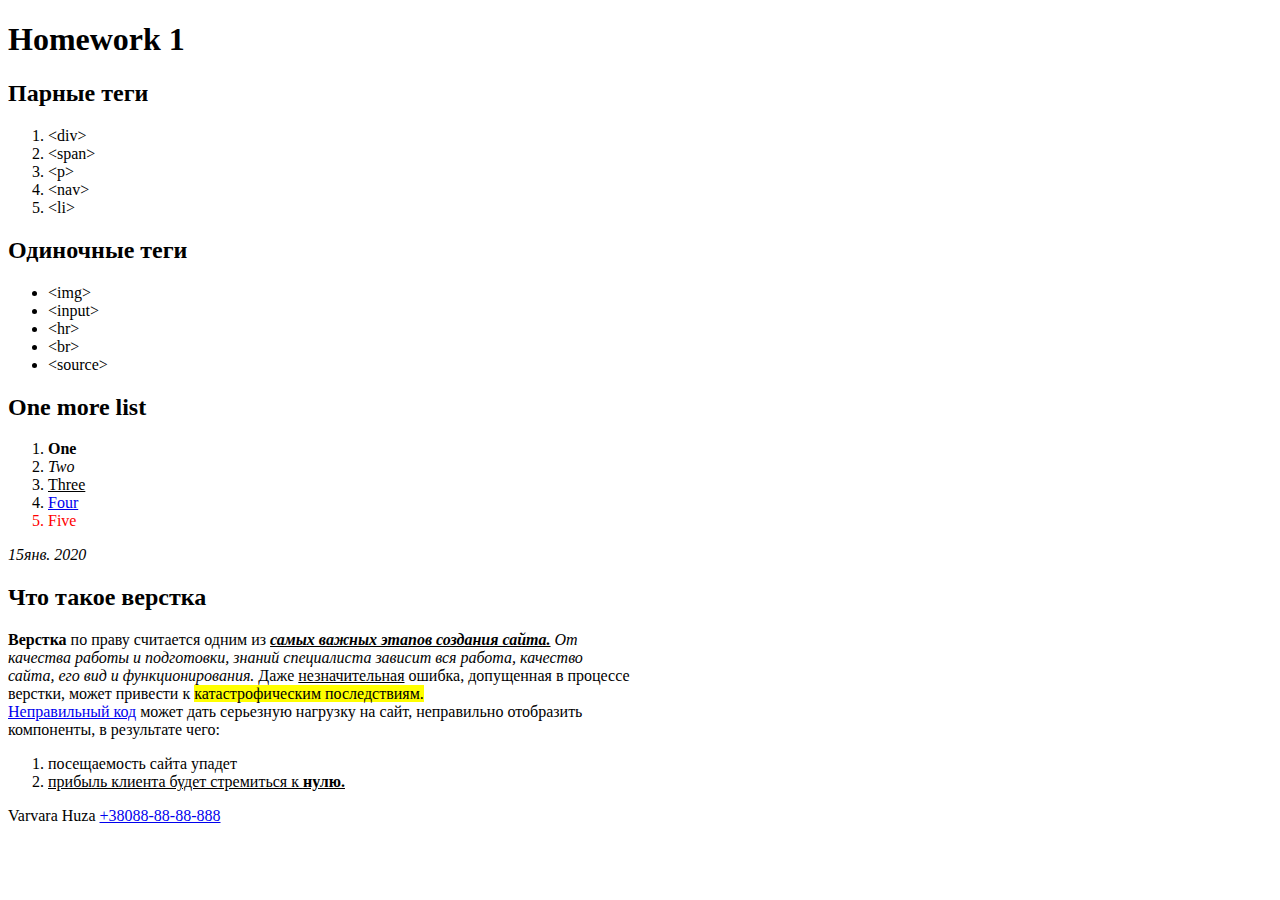
<file: Homework 1/index.html>
<!DOCTYPE html>
<html lang="en">
<head>
    <meta charset="UTF-8">
    <meta http-equiv="X-UA-Compatible" content="IE=edge">
    <meta name="viewport" content="width=device-width, initial-scale=1.0">
    <link rel="icon" href="https://camo.githubusercontent.com/eb8b5f9caa4b4765b222e961729eadb775ac710b/68747470733a2f2f67617265766e612e6769746875622e696f2f6a732d73616d706c65732f696d616765732f612d6c6576656c2d69636f2e706e67">
    <title>A-level</title>
</head>
<body>
    <header>
        <h1>Homework 1</h1>
    </header>
    <main>
        <section>
            <h2>Парные теги</h2>
            <ol>
                <li>&lt;div&gt;</li>
                <li>&lt;span&gt;</li>
                <li>&lt;p&gt;</li>
                <li>&lt;nav&gt;</li>
                <li>&lt;li&gt;</li>
            </ol>

            <h2>Одиночные теги</h2>
            <ul>
                <li>&lt;img&gt;</li>
                <li>&lt;input&gt;</li>
                <li>&lt;hr&gt;</li>
                <li>&lt;br&gt;</li>
                <li>&lt;source&gt;</li>
            </ul>

            <h2>One more list</h2>
            <ol>
                <li><b>One</b></li>
                <li><i>Two</i></li>
                <li><ins>Three</ins></li>
                <li><a class="google-link" id="mainlink" href="http://www.google.com.ua" target="_blank">Four</a></li>
                <li style="color: #f00;">Five</li>
            </ol>
        </section>
        <section>
            <time datetime="2020-01-15">
                <i>15янв. 2020</i>
            </time>
            <h2>Что такое верстка</h2>
            <p>
                <b>Верстка</b> по праву считается одним из <i><ins><b>самых важных этапов создания сайта.</b></ins> От <br> качества работы и подготовки, знаний специалиста зависит вся работа, качество <br> сайта, его вид и функционирования.</i> Даже <ins>незначительная</ins> ошибка, допущенная в процессе <br> верстки, может привести к <mark>катастрофическим последствиям.</mark>
                <br>
                <a href="#">Неправильный код</a> может дать серьезную нагрузку на сайт, неправильно отобразить <br> компоненты, в результате чего:
            </p>
            <ol>
                <li>посещаемость сайта упадет</li> 
                <li><ins>прибыль клиента будет стремиться к <b>нулю.</b></ins></li>
            </ol>
            
        </section>
    </main>
    <footer>
        <span>Varvara Huza</span>
        <a href="tel:+380666666666">+38088-88-88-888</a>
    </footer>    
</body>
</html>
</file>
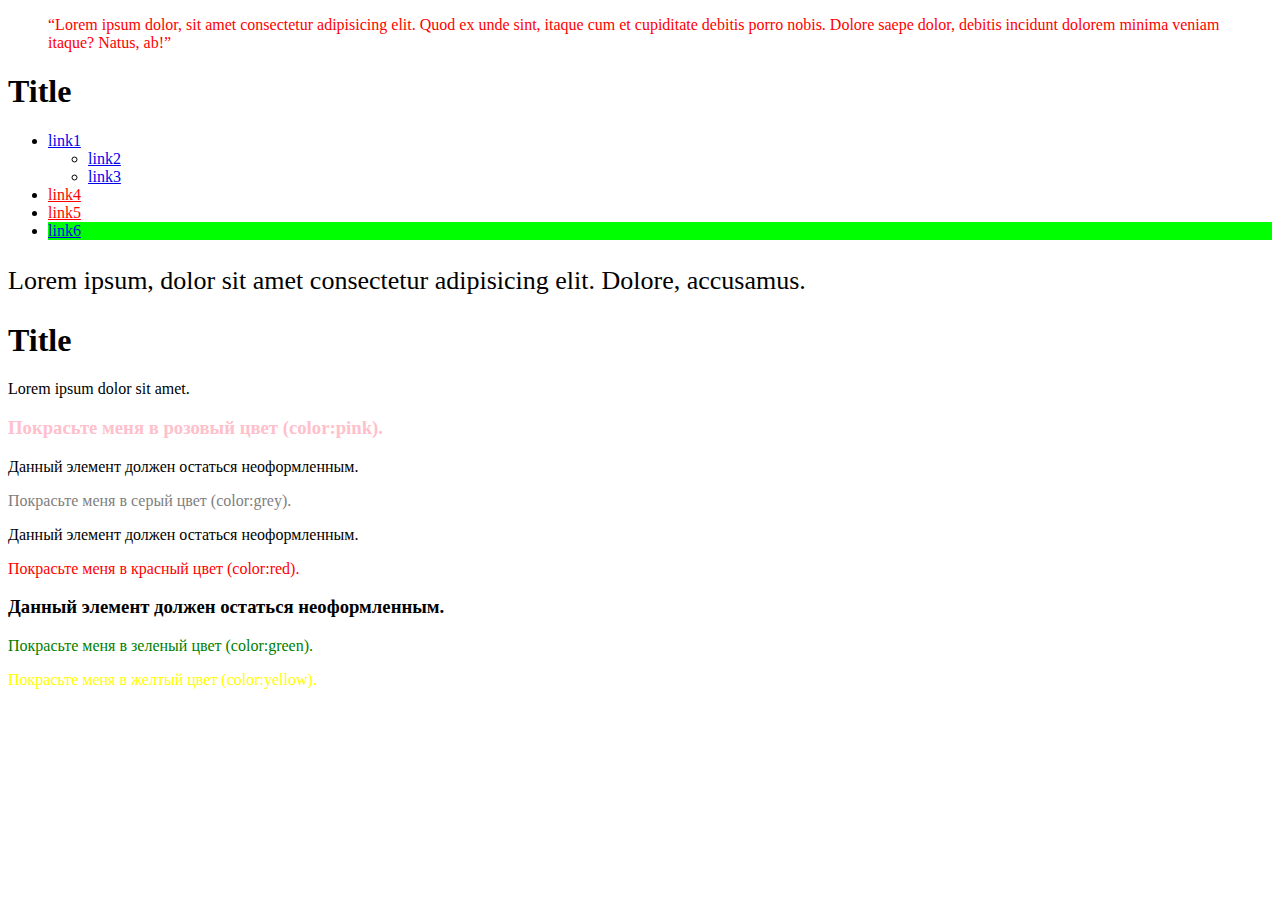
<file: Homework 2/index.html>
<!DOCTYPE html>
<html lang="en">
<head>
    <meta charset="UTF-8">
    <meta http-equiv="X-UA-Compatible" content="IE=edge">
    <meta name="viewport" content="width=device-width, initial-scale=1.0">
    <title>HW 2</title>
    <link rel="stylesheet" href="style.css">
    <style>
        .quote {
            color: #00f;
        }
    </style>
</head>
<body>
    <div id="wrapper">
        <main>

            <!-- В браузере цитата красного цвета, соответственно, инлайновые стили имеют наивысший приоритет -->
            <blockquote class="quote" style="color: #f00;">
                <q>Lorem ipsum dolor, sit amet consectetur adipisicing elit. Quod ex unde sint, itaque cum et cupiditate debitis porro nobis. Dolore saepe dolor, debitis incidunt dolorem minima veniam itaque? Natus, ab!</q>
            </blockquote>

            <div class="holder">
                <h1>Title</h1>
                <ul class="list">
                  <li>
                    <a href="#">link1</a>
                    <ul>
                      <li><a href="#">link2</a></li>
                      <li><a href="#">link3</a></li>
                    </ul>
                  </li>
                  <li><a href="https://www.youtube.com/">link4</a></li>
                  <li><a href="https://validator.w3.org/">link5</a></li>
                  <li><a href="#">link6</a></li>
                </ul>
                <p>Lorem ipsum, dolor sit amet consectetur adipisicing elit. Dolore, accusamus.</p>
                <h1>Title</h1>
                <p>Lorem ipsum dolor sit amet.</p>
            </div>

            <div class="text-box">
                <h3>Покрасьте меня в розовый цвет (color:pink).</h3>
                <p>Данный элемент должен остаться неоформленным.</p>
                <p id='greycol'>Покрасьте меня в серый цвет (color:grey).</p>
                <div>Данный элемент должен остаться неоформленным.</div>
                <div><p>Покрасьте меня в красный цвет (color:red).</p></div>
                <h3>Данный элемент должен остаться неоформленным.</h3>
                <p>Покрасьте меня в зеленый цвет (color:green).</p>
                <p class='yellow'>Покрасьте меня в желтый цвет (color:yellow).</p>
            </div>
        </main>
    </div>
</body>
</html>
</file>
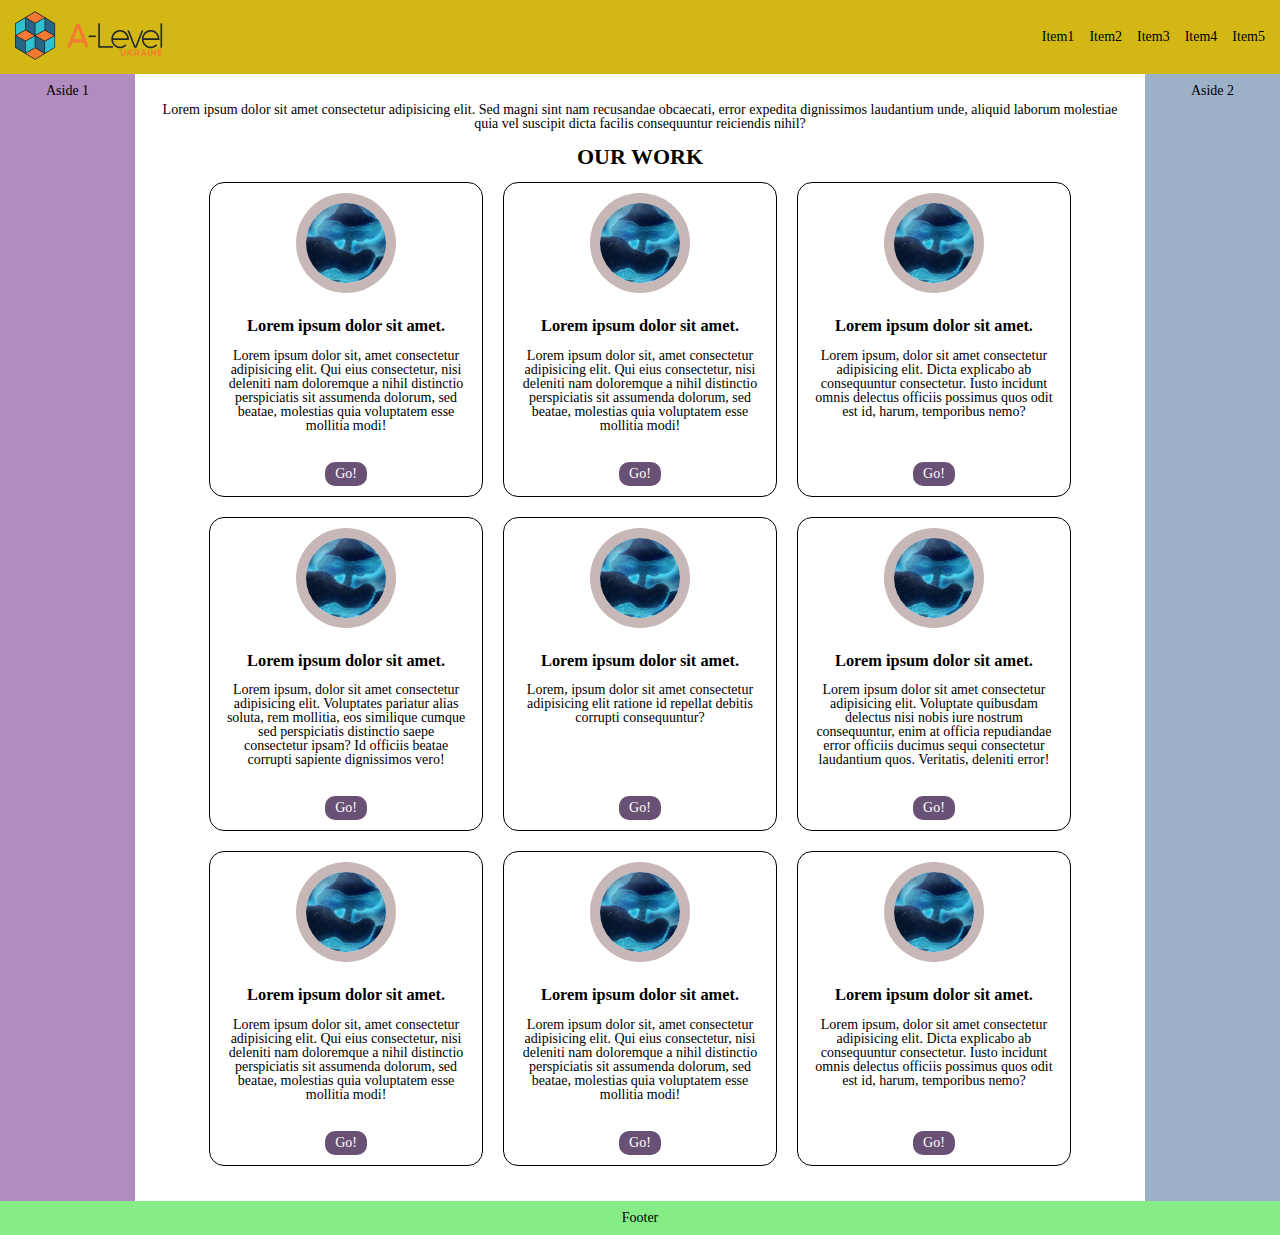
<file: Homework 6/index.html>
<!DOCTYPE html>
<html lang="zxx">
<head>
    <meta charset="UTF-8">
    <meta http-equiv="X-UA-Compatible" content="IE=edge">
    <meta name="viewport" content="width=device-width, initial-scale=1.0">
    <title>Document</title>
    <link rel="stylesheet" href="style.css">
</head>
<body>
    <div id="wrapper">
        <header class="header">
            <div class="logo">
                <a href="#">
                    <img src="img/logo.png" alt="A-level">
                </a>
            </div>
            <nav class="nav">
                <input class="menu-toggle" id="menu__toggle" type="checkbox"/>
                <label class="menu-btn" for="menu__toggle">
                    <span></span>
                </label>
                <ul class="nav-list">
                    <li class="nav-item">
                        <a href="" class="nav-link">Item1</a>
                    </li>
                    <li class="nav-item">
                        <a href="" class="nav-link">Item2</a>
                    </li>
                    <li class="nav-item">
                        <a href="" class="nav-link">Item3</a>
                    </li>
                    <li class="nav-item">
                        <a href="" class="nav-link">Item4</a>
                    </li>
                    <li class="nav-item">
                        <a href="" class="nav-link">Item5</a>
                    </li>
                </ul>
            </nav>
        </header>
        <main class="main">
            <div class="content">
                <p>Lorem ipsum dolor sit amet consectetur adipisicing elit. Sed magni sint nam recusandae obcaecati, error expedita dignissimos laudantium unde, aliquid laborum molestiae quia vel suscipit dicta facilis consequuntur reiciendis nihil?</p>
                <div class="box">
                    <h1>Our work</h1>
                    <div class="row">
                        <div class="col">
                            <div class="card">
                                <div class="card-img"><img src="img/shrooms.jpg" width="200" alt=""></div>
                                <div class="card-body">
                                    <h3>Lorem ipsum dolor sit amet.</h3>
                                    <p>Lorem ipsum dolor sit, amet consectetur adipisicing elit. Qui eius consectetur, nisi deleniti nam doloremque a nihil distinctio perspiciatis sit assumenda dolorum, sed beatae, molestias quia voluptatem esse mollitia modi!</p>
                                </div>
                                <a href="#" class="card-link">Go!</a>
                            </div>
                        </div>
                        <div class="col">
                            <div class="card">
                                <div class="card-img"><img src="img/shrooms.jpg" width="200" alt=""></div>
                                <div class="card-body">
                                    <h3>Lorem ipsum dolor sit amet.</h3>
                                    <p>Lorem ipsum dolor sit, amet consectetur adipisicing elit. Qui eius consectetur, nisi deleniti nam doloremque a nihil distinctio perspiciatis sit assumenda dolorum, sed beatae, molestias quia voluptatem esse mollitia modi!</p>
                                </div>
                                <a href="#" class="card-link">Go!</a>
                            </div>
                        </div>
                        <div class="col">
                            <div class="card">
                                <div class="card-img"><img src="img/shrooms.jpg" width="200" alt=""></div>
                                <div class="card-body">
                                    <h3>Lorem ipsum dolor sit amet.</h3>
                                    <p>Lorem ipsum, dolor sit amet consectetur adipisicing elit. Dicta explicabo ab consequuntur consectetur. Iusto incidunt omnis delectus officiis possimus quos odit est id, harum, temporibus nemo?</p>
                                </div>
                                <a href="#" class="card-link">Go!</a>
                            </div>
                        </div>
                        <div class="col">
                            <div class="card">
                                <div class="card-img"><img src="img/shrooms.jpg" width="200" alt=""></div>
                                <div class="card-body">
                                    <h3>Lorem ipsum dolor sit amet.</h3>
                                    <p>Lorem ipsum, dolor sit amet consectetur adipisicing elit. Voluptates pariatur alias soluta, rem mollitia, eos similique cumque sed perspiciatis distinctio saepe consectetur ipsam? Id officiis beatae corrupti sapiente dignissimos vero!</p>
                                </div>
                                <a href="#" class="card-link">Go!</a>
                            </div>
                        </div>
                        <div class="col">
                            <div class="card">
                                <div class="card-img"><img src="img/shrooms.jpg" width="200" alt=""></div>
                                <div class="card-body">
                                    <h3>Lorem ipsum dolor sit amet.</h3>
                                    <p>Lorem, ipsum dolor sit amet consectetur adipisicing elit ratione id repellat debitis corrupti consequuntur?</p>
                                </div>
                                <a href="#" class="card-link">Go!</a>
                            </div>
                        </div>
                        <div class="col">
                            <div class="card">
                                <div class="card-img"><img src="img/shrooms.jpg" width="200" alt=""></div>
                                <div class="card-body">
                                    <h3>Lorem ipsum dolor sit amet.</h3>
                                    <p>Lorem ipsum dolor sit amet consectetur adipisicing elit. Voluptate quibusdam delectus nisi nobis iure nostrum consequuntur, enim at officia repudiandae error officiis ducimus sequi consectetur laudantium quos. Veritatis, deleniti error!</p>
                                </div>
                                <a href="#" class="card-link">Go!</a>
                            </div>
                        </div>
                        <div class="col">
                            <div class="card">
                                <div class="card-img"><img src="img/shrooms.jpg" width="200" alt=""></div>
                                <div class="card-body">
                                    <h3>Lorem ipsum dolor sit amet.</h3>
                                    <p>Lorem ipsum dolor sit, amet consectetur adipisicing elit. Qui eius consectetur, nisi deleniti nam doloremque a nihil distinctio perspiciatis sit assumenda dolorum, sed beatae, molestias quia voluptatem esse mollitia modi!</p>
                                </div>
                                <a href="#" class="card-link">Go!</a>
                            </div>
                        </div>
                        <div class="col">
                            <div class="card">
                                <div class="card-img"><img src="img/shrooms.jpg" width="200" alt=""></div>
                                <div class="card-body">
                                    <h3>Lorem ipsum dolor sit amet.</h3>
                                    <p>Lorem ipsum dolor sit, amet consectetur adipisicing elit. Qui eius consectetur, nisi deleniti nam doloremque a nihil distinctio perspiciatis sit assumenda dolorum, sed beatae, molestias quia voluptatem esse mollitia modi!</p>
                                </div>
                                <a href="#" class="card-link">Go!</a>
                            </div>
                        </div>
                        <div class="col">
                            <div class="card">
                                <div class="card-img"><img src="img/shrooms.jpg" width="200" alt=""></div>
                                <div class="card-body">
                                    <h3>Lorem ipsum dolor sit amet.</h3>
                                    <p>Lorem ipsum, dolor sit amet consectetur adipisicing elit. Dicta explicabo ab consequuntur consectetur. Iusto incidunt omnis delectus officiis possimus quos odit est id, harum, temporibus nemo?</p>
                                </div>
                                <a href="#" class="card-link">Go!</a>
                            </div>
                        </div>
                    </div>
                </div>    
            </div>
            <aside class="aside aside-left">
                <span>Aside 1</span>
            </aside>
            <aside class="aside aside-right">
                <span>Aside 2</span>
            </aside>
        </main>
        <footer class="footer">
            <span>Footer</span>
        </footer>
    </div>
</body>
</html>
</file>
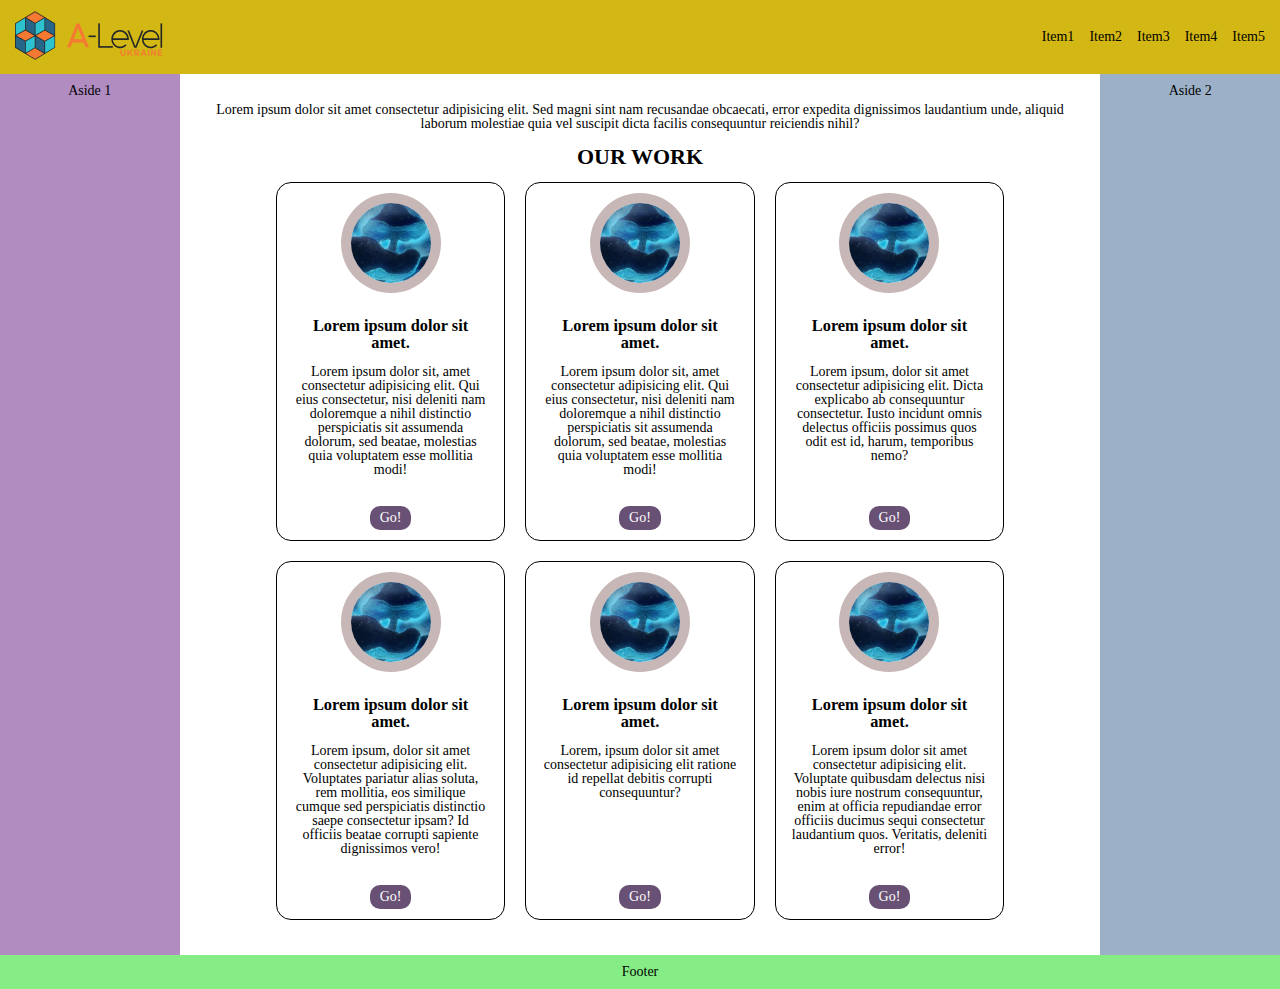
<file: Homework 5/1, 2/index.html>
<!DOCTYPE html>
<html lang="zxx">
<head>
    <meta charset="UTF-8">
    <meta http-equiv="X-UA-Compatible" content="IE=edge">
    <meta name="viewport" content="width=device-width, initial-scale=1.0">
    <title>Document</title>
    <link rel="stylesheet" href="style.css">
</head>
<body>
    <div id="wrapper">
        <header class="header">
            <div class="logo">
                <a href="#">
                    <img src="img/logo.png" alt="A-level">
                </a>
            </div>
            <nav class="nav">
                <ul class="nav-list">
                    <li class="nav-item">
                        <a href="" class="nav-link">Item1</a>
                    </li>
                    <li class="nav-item">
                        <a href="" class="nav-link">Item2</a>
                    </li>
                    <li class="nav-item">
                        <a href="" class="nav-link">Item3</a>
                    </li>
                    <li class="nav-item">
                        <a href="" class="nav-link">Item4</a>
                    </li>
                    <li class="nav-item">
                        <a href="" class="nav-link">Item5</a>
                    </li>
                </ul>
            </nav>
        </header>
        <main class="main">
            <aside class="aside aside-left">
                <span>Aside 1</span>
            </aside>
            <div class="content">
                <p>Lorem ipsum dolor sit amet consectetur adipisicing elit. Sed magni sint nam recusandae obcaecati, error expedita dignissimos laudantium unde, aliquid laborum molestiae quia vel suscipit dicta facilis consequuntur reiciendis nihil?</p>
                <div class="box">
                    <h1>Our work</h1>
                    <div class="row">
                        <div class="col">
                            <div class="card">
                                <div class="card-img"><img src="img/shrooms.jpg" width="200" alt=""></div>
                                <div class="card-body">
                                    <h3>Lorem ipsum dolor sit amet.</h3>
                                    <p>Lorem ipsum dolor sit, amet consectetur adipisicing elit. Qui eius consectetur, nisi deleniti nam doloremque a nihil distinctio perspiciatis sit assumenda dolorum, sed beatae, molestias quia voluptatem esse mollitia modi!</p>
                                </div>
                                <a href="#" class="card-link">Go!</a>
                            </div>
                        </div>
                        <div class="col">
                            <div class="card">
                                <div class="card-img"><img src="img/shrooms.jpg" width="200" alt=""></div>
                                <div class="card-body">
                                    <h3>Lorem ipsum dolor sit amet.</h3>
                                    <p>Lorem ipsum dolor sit, amet consectetur adipisicing elit. Qui eius consectetur, nisi deleniti nam doloremque a nihil distinctio perspiciatis sit assumenda dolorum, sed beatae, molestias quia voluptatem esse mollitia modi!</p>
                                </div>
                                <a href="#" class="card-link">Go!</a>
                            </div>
                        </div>
                        <div class="col">
                            <div class="card">
                                <div class="card-img"><img src="img/shrooms.jpg" width="200" alt=""></div>
                                <div class="card-body">
                                    <h3>Lorem ipsum dolor sit amet.</h3>
                                    <p>Lorem ipsum, dolor sit amet consectetur adipisicing elit. Dicta explicabo ab consequuntur consectetur. Iusto incidunt omnis delectus officiis possimus quos odit est id, harum, temporibus nemo?</p>
                                </div>
                                <a href="#" class="card-link">Go!</a>
                            </div>
                        </div>
                        <div class="col">
                            <div class="card">
                                <div class="card-img"><img src="img/shrooms.jpg" width="200" alt=""></div>
                                <div class="card-body">
                                    <h3>Lorem ipsum dolor sit amet.</h3>
                                    <p>Lorem ipsum, dolor sit amet consectetur adipisicing elit. Voluptates pariatur alias soluta, rem mollitia, eos similique cumque sed perspiciatis distinctio saepe consectetur ipsam? Id officiis beatae corrupti sapiente dignissimos vero!</p>
                                </div>
                                <a href="#" class="card-link">Go!</a>
                            </div>
                        </div>
                        <div class="col">
                            <div class="card">
                                <div class="card-img"><img src="img/shrooms.jpg" width="200" alt=""></div>
                                <div class="card-body">
                                    <h3>Lorem ipsum dolor sit amet.</h3>
                                    <p>Lorem, ipsum dolor sit amet consectetur adipisicing elit ratione id repellat debitis corrupti consequuntur?</p>
                                </div>
                                <a href="#" class="card-link">Go!</a>
                            </div>
                        </div>
                        <div class="col">
                            <div class="card">
                                <div class="card-img"><img src="img/shrooms.jpg" width="200" alt=""></div>
                                <div class="card-body">
                                    <h3>Lorem ipsum dolor sit amet.</h3>
                                    <p>Lorem ipsum dolor sit amet consectetur adipisicing elit. Voluptate quibusdam delectus nisi nobis iure nostrum consequuntur, enim at officia repudiandae error officiis ducimus sequi consectetur laudantium quos. Veritatis, deleniti error!</p>
                                </div>
                                <a href="#" class="card-link">Go!</a>
                            </div>
                        </div>
                    </div>
                </div>    
            </div>
            <aside class="aside aside-right">
                <span>Aside 2</span>
            </aside>
        </main>
        <footer class="footer">
            <span>Footer</span>
        </footer>
    </div>
</body>
</html>
</file>
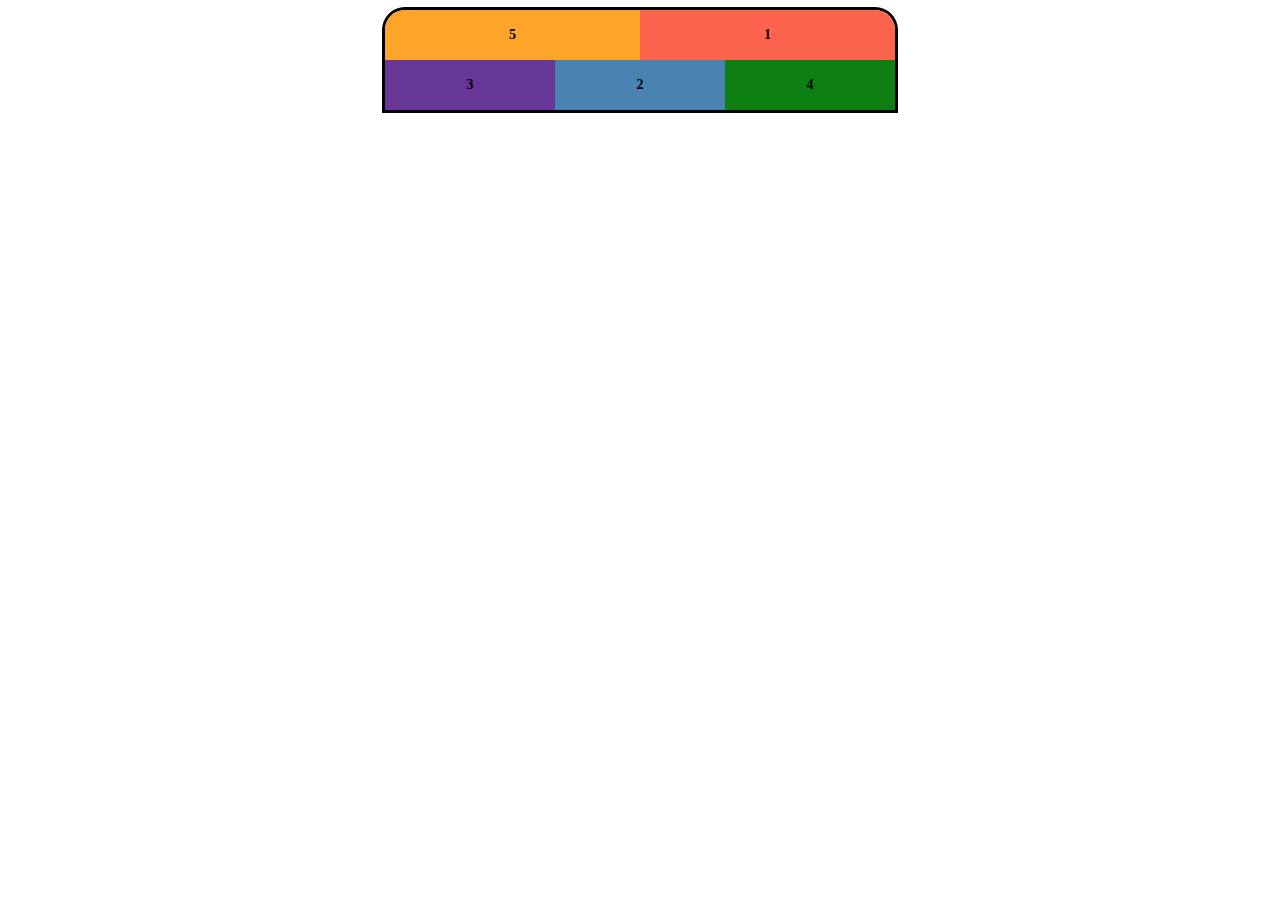
<file: Homework 5/3/index.html>
<!DOCTYPE html>
<html lang="en">
<head>
    <meta charset="UTF-8">
    <meta http-equiv="X-UA-Compatible" content="IE=edge">
    <meta name="viewport" content="width=device-width, initial-scale=1.0">
    <title>Document</title>
    <link rel="stylesheet" href="style.css">
</head>
<body>
    <div class="holder">
        <div class="item">1</div>
        <div class="item">2</div>
        <div class="item">3</div>
        <div class="item">4</div>
        <div class="item">5</div>
    </div>
</body>
</html>
</file>
<file: Homework 2/style.css>
.quote {
    color: #0f0;
}

a[href^="https"] {
    color: #f00;
}

.list > li:last-child {
    background-color: #0f0;
}

ul + p {
    font-size: 26px;
}

.text-box h3:first-child {
    color: #ffc0cb;
}

.text-box #greycol {
    color: #808080;
}

.text-box div + div {
    color: #f00;
}

.text-box p:nth-of-type(3) {
    color: #008000;
}

.text-box .yellow {
    color: #ffff00;
}
</file>
<file: Homework 6/style.css>
html {
    box-sizing: border-box;
}

*,
*::before,
*::after {
    box-sizing: inherit;
}

body {
    margin: 0;
    font-size:14px;
    line-height: 1;
}

#wrapper {
    position: relative;
    width: 100%;
    overflow-x: hidden;
    min-height: 100vh;

    display: flex;
    flex-direction: column;
}

.header {
    display: flex;
    align-items: center;
    background: #d3b714;
    padding: 0 15px;
}

.menu-toggle {
    position: absolute;
    left: -999999px;
    opacity: 0;
    visibility: hidden;
}

.menu-btn {
    position: relative;
    height: 20px;
    width: 30px;
    display: none;
}

.menu-btn::before,
.menu-btn::after,
.menu-btn span {
    height: 3px;
    border-radius: 2px;
    background: #000;
    position: absolute;
    left: 0;
    right: 0;
    display: none;
}

.menu-btn::before {
    content: '';
    top: 0;
}

.menu-btn::after {
    content: '';
    bottom: 0;
}

.menu-btn span {
    top: 50%;
    transform: translateY(-50%);
}

.nav {
    flex-grow: 1;
    display: flex;
    justify-content: flex-end;
    padding: 30px 0;
}

.nav-list {
    list-style: none;
    align-items: center;
    display: flex;
    margin: 0;
    padding: 0;

}

.nav-item + .nav-item {
    padding-left: 15px;
}

.nav-link {
    color: #000;
    text-decoration: none;

}

.nav-link:hover {
    opacity: 0.8;
}

.main {
    flex-grow: 1;
    display: flex;
}

.aside {
    max-width: 210px;
    width: 100%;
    display: flex;
    justify-content: center;
    padding: 10px;
}

.aside-left {
    background: #b18cc0;
    order: -1;
}

.aside-right {
    background: #9cb1c7;
}

.content {
    background: #fff;
    padding: 15px;
    text-align: center;
}

.box {
    padding: 0 15px;
}

.box h1 {
    color: #000;
    text-transform: uppercase;
    font-size: 22px;
}

.row {
    display: flex;
    flex-wrap: wrap;
    justify-content: center;
    /* компенсируем отступ, который есть внутри у кол, чтобы влезало и не выходило за пределы контейнера */
    margin: 0 -15px;
}

.col {
    padding: 0 10px 20px;
    flex-basis: 30%;
    display: flex;
}

.card {
    width: 100%;
    border: 1px solid #000;
    border-radius: 15px;
    display: flex;
    flex-direction: column;
    padding-bottom: 10px;
    transition: all 0.5s ease;
}

.card:hover {
    transform: translateY(-10px);
    box-shadow: 3px 5px 10px 0 rgba(0, 0, 0, 0.3)
}

.card-img {
    width: 80px;
    height: 80px;
    overflow: hidden;
    border-radius: 50%;
    box-shadow: 0 0 0 10px rgb(199,183,183);
    margin: 20px auto;
}

.card-body {
    padding: 15px;
    text-align: center;
    flex-grow: 1;
}

.card-body h3 {
    margin: 0 0 10px 0;
}

.card-link {
    align-self: center;
    color: #fff;
    background: #685174;
    text-decoration: none;
    padding: 5px 10px;
    border-radius: 10px;
    transition: 0.3s ease;
}

.card-link:hover {
    background: #d3b714;
}

.footer {
    background: #86ec86;
    display: flex;
    justify-content: center;
    padding: 10px;
}

@media (max-width: 1023px) {
    .main {
        flex-direction: column;
    }

    .aside {
        max-width: 100%;
    }

    .aside-left {
        order: 0;
    }

    .col {
        flex-basis: 35%;
    }
}

@media (max-width: 767px) {
    .nav-list {
        flex-direction: column;
        position: absolute;
        top: 100%;
        left: 0;
        right: 0;
        background: #d3b714;
        padding: 18px;
        opacity: 0;
        visibility: hidden;
    }

    .menu-btn {
        display: block;
    }

    .menu-btn::before,
    .menu-btn::after,
    .menu-btn span {
        display: block;
    }

    .header {
        position: relative;
    }

    .nav-item + .nav-item {
        padding-left: 0;
    }

    .nav-item {
        margin-bottom: 15px;
    }

    .menu-toggle:checked ~ .nav-list {
        height: auto;
        opacity: 1;
        visibility: visible;
        transition: all .3s ease-in;
    }

    .menu-toggle:checked + .menu-btn span {
        visibility: hidden;
        opacity: 0;
    }

    .menu-toggle:checked + .menu-btn::before {
        transform: translateY(10px) rotate(45deg);
        transition: transform 0.3s ease-in;
    }

    .menu-toggle:checked + .menu-btn::after {
        top: 0;
        transform: translateY(10px) rotate(-45deg);
        transition: transform 0.3s ease-in;
    }
    
    .card-img {
        max-width: 50%;
    }
}

@media (max-width: 575px) {
    .col {
        flex-basis: 75%;
    }
}
</file>
<file: Homework 5/1, 2/style.css>
html {
    box-sizing: border-box;
}

*,
*::before,
*::after {
    box-sizing: inherit;
}

body {
    margin: 0;
    font-size:14px;
    line-height: 1;
}

#wrapper {
    position: relative;
    width: 100%;
    overflow-x: hidden;
    min-height: 100vh;

    display: flex;
    flex-direction: column;
}

.header {
    display: flex;
    align-items: center;
    background: #d3b714;
    padding: 0 15px;
}

.nav {
    flex-grow: 1;
    display: flex;
    justify-content: flex-end;
    padding: 30px 0;
}

.nav-list {
    list-style: none;
    align-items: center;
    display: flex;
    margin: 0;
    padding: 0;
}

.nav-item + .nav-item {
    padding-left: 15px;
}

.nav-link {
    color: #000;
    text-decoration: none;

}

.nav-link:hover {
    opacity: 0.8;
}

.main {
    flex-grow: 1;
    display: flex;
}

.aside {
    max-width: 210px;
    width: 100%;
    display: flex;
    justify-content: center;
    padding: 10px;
}

.aside-left {
    background: #b18cc0;
}

.aside-right {
    background: #9cb1c7;
}

.content {
    background: #fff;
    padding: 15px;
    text-align: center;
}


.box {
    padding: 0 15px;
}

.box h1 {
    color: #000;
    text-transform: uppercase;
    font-size: 22px;
}

.row {
    display: flex;
    flex-wrap: wrap;
    justify-content: center;
    /* компенсируем отступ, который есть внутри у кол, чтобы влезало и не выходило за пределы контейнера */
    margin: 0 -15px;
}

.col {
    padding: 0 10px 20px;
    width: 28%;
    display: flex;
}

.card {
    border: 1px solid #000;
    border-radius: 15px;
    display: flex;
    flex-direction: column;
    padding-bottom: 10px;
    transition: all 0.5s ease;
}

.card:hover {
    transform: translateY(-10px);
    box-shadow: 3px 5px 10px 0 rgba(0, 0, 0, 0.3)
}

.card-img {
    width: 80px;
    height: 80px;
    overflow: hidden;
    border-radius: 50%;
    box-shadow: 0 0 0 10px rgb(199,183,183);
    margin: 20px auto;
}

.card-body {
    padding: 15px;
    text-align: center;
    flex-grow: 1;
}

.card-body h3 {
    margin: 0 0 10px 0;
}

.card-link {
    align-self: center;
    color: #fff;
    background: #685174;
    text-decoration: none;
    padding: 5px 10px;
    border-radius: 10px;
    transition: 0.3s ease;
}

.card-link:hover {
    background: #d3b714;
}

.footer {
    background: #86ec86;
    display: flex;
    justify-content: center;
    padding: 10px;
}
</file>
<file: Homework 5/3/style.css>
html {
    box-sizing: border-box;
}

*,
*::before,
*::after {
    box-sizing: inherit;
}

body {
    margin: 0;
    font-size:14px;
    line-height: 1;
}

.holder {
    margin: 10px auto;
    width: 510px;
    border-radius: 20px 20px 0 0;
    display: flex;
    flex-wrap: wrap-reverse;
    overflow: hidden;
    font-weight: bold;
    padding: 0;
    box-shadow: 0 0 0 3px #000;
}

.item {
    flex-basis: 170px;
    height: 50px;
    padding: 0;
    margin: 0;
    display: flex;
    justify-content: center;
    align-items: center;
}

.item:nth-child(1) {
    background-color: #FD644D;
    order: 4;
    flex-grow: 2;
}

.item:nth-child(2) {
    background-color: #4983B2;
    order: 1;
}

.item:nth-child(3) {
    background-color: #663797;
    order: 0;
}

.item:nth-child(4) {
    background-color: #0E7F12;
    order: 2;
}

.item:nth-child(5) {
    background-color: #FDA429;
    order: 3;
    flex-grow: 2;
}
</file>
